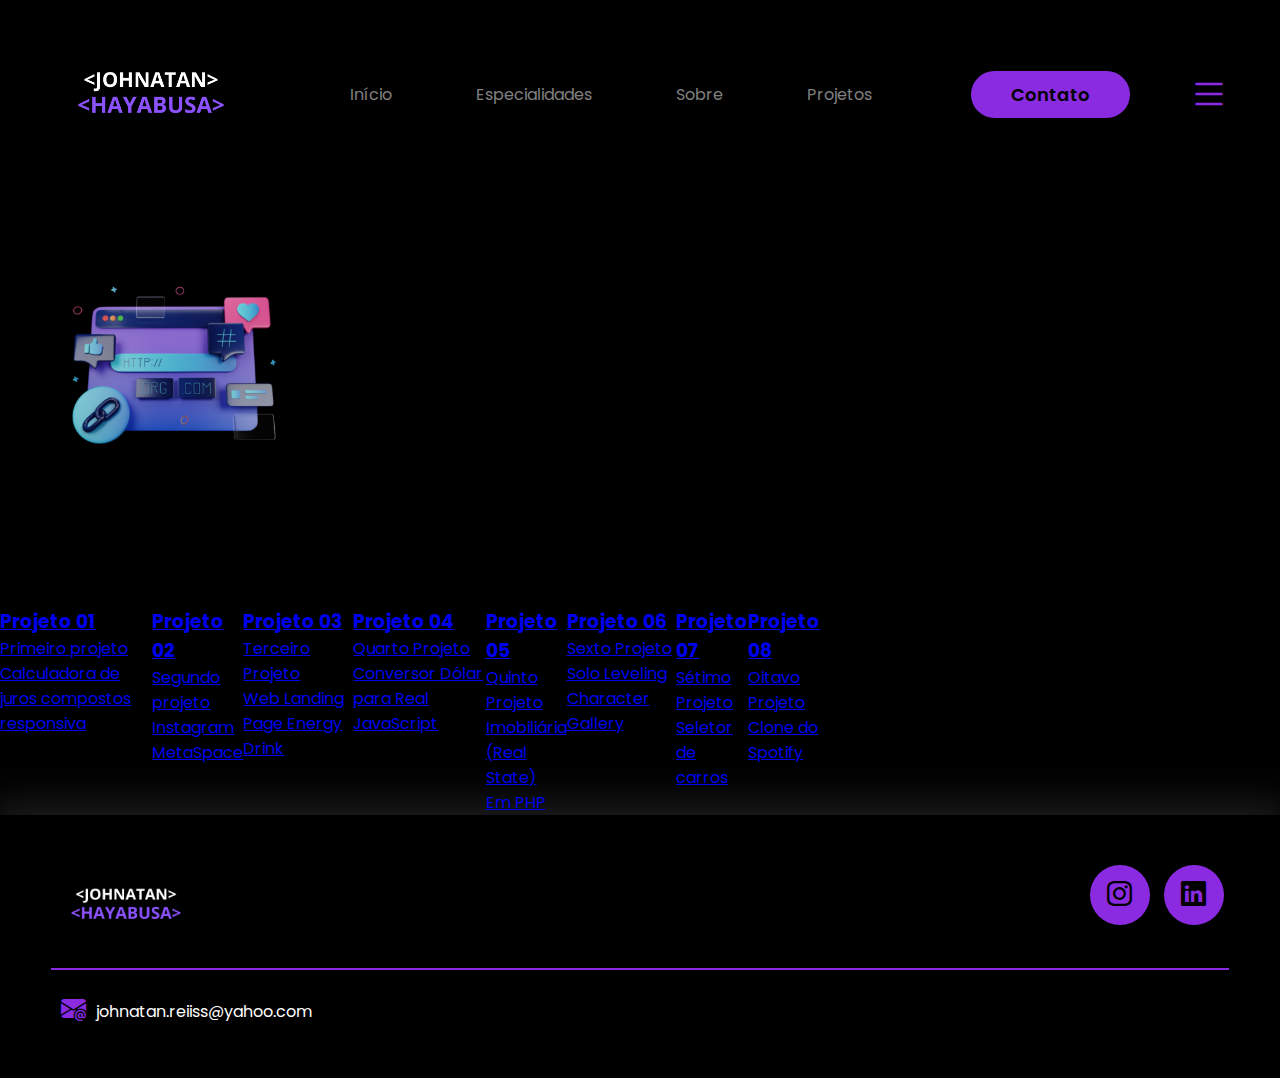
<file: index-projetos.html>
<!DOCTYPE html>
<html lang="pt-br">

<head>
    <meta charset="UTF-8">
    <meta name="viewport" content="width=device-width, initial-scale=1.0">
    <!-- GOOGLE FONTS -->
    <link rel="preconnect" href="https://fonts.googleapis.com">
    <link rel="preconnect" href="https://fonts.gstatic.com" crossorigin>
    <link
        href="https://fonts.googleapis.com/css2?family=Poppins:ital,wght@0,100;0,200;0,300;0,400;0,500;0,600;0,700;0,800;0,900;1,100;1,200;1,300;1,400;1,500;1,600;1,700;1,800;1,900&display=swap"
        rel="stylesheet">
    <!-- FECHAMENTO GOOGLE FONTS -->
    <!-- BOOTSTRAP ICONS -->
    <link rel="stylesheet" href="https://cdn.jsdelivr.net/npm/bootstrap-icons@1.11.3/font/bootstrap-icons.min.css">
    <!-- FECHAMENTO DO BOOTSTRAP ICONS -->
    <link rel="stylesheet" href="style.css">

    <script src="menu.js" defer></script>

    <title>Portfólio Johnatan Hayabusa</title>
</head>

<body>

    <header>
        <div class="interface">
            <div class="logo">
                <a href="index.html">
                    <img src="images/NEW LOGO.png" alt="logo do portfólio" width="200" height="auto">
                </a>
            </div><!--fechamento da div logo-->

            <nav class="menu-desktop">
                <ul>
                    <li><a href="index.html">Início</a></li>
                    <li><a href="index.especialidades.html">Especialidades</a></li>
                    <li><a href="index-sobre.html">Sobre</a></li>
                    <li><a href="index-projetos.html">Projetos</a></li>
                </ul>

            </nav>

            <div class="btn-contato">
                <a href="index-contato.html">
                    <button>Contato</button>
                </a>
            </div><!--fechamento da div btn-contato-->

            <div class="btn-abrir-menu" id="btn-menu">
                <i class="bi bi-list"></i>
            </div><!--fechamento da div btn-abrir-menu-->

            <div class="menu-mobile" id="menu-mobile">
                <div class="btn-fechar">
                    <i class="bi bi-x-lg"></i>
                </div><!--fechamento da div btn-fechar-->

                <nav>
                    <ul>
                        <li><a href="index.html">Início</a></li>
                        <li><a href="index.especialidades.html">Especialidades</a></li>
                        <li><a href="index-sobre.html">Sobre</a></li>
                        <li><a href="index-projetos.html">Projetos</a></li>
                        <li><a href="index-contato.html">Contato</a></li>
                    </ul>
                </nav>
            </div><!--fechamento da div menu-mobile-->

            <div class="overlay-menu" id="overlay-menu"></div>

        </div><!--fechamento da div interface-->
    </header>

    <main>
            <section class="fa-jin">
                <div class="interface">
                    <div class="animacao-global">
                        <img src="images/img animação projetos.png" alt="img projetos" width="350">
                    </div><!--fechamento da div animacao-blobal-->
                    <h2 class="fa-jin-h2">MEU <span>PORTFÓLIO.</span></h2>
                    <div class="flex">
                    </div><!--fechamento da div flex-->
                </div><!--fechamento da div interface-->
            </section><!--fechamento da section fa-jin-->

            <section class="card-projetos">
                <div class="interface">
                    <div class="flex">
                        <div class="card-box">
                            <i class="bi bi-code-square"></i>
                            <a href="https://johnreiiss.github.io/Calculadora-de-juros-compostos/" target="_blank">
                                <h3>Projeto 01</h3>
                            <p> Primeiro projeto <br> Calculadora de juros compostos responsiva</p>
                            </a>
                        </div><!--fechamento da card-box-->
                        <div class="card-box">
                            <i class="bi bi-code-square"></i>
                            <a href="https://johnreiiss.github.io/MetaSpace-Instagram/" target="_blank">
                                <h3>Projeto 02</h3>
                            <p>Segundo projeto <br> Instagram MetaSpace</p>
                            </a>
                        </div><!--fechamento da card-box-->
                        <div class="card-box">
                            <i class="bi bi-code-square"></i>
                            <a href="https://johnreiiss.github.io/EnergyDrink-Landing-Page/" target="_blank">
                                <h3>Projeto 03</h3>
                            <p>Terceiro Projeto <br> Web Landing Page Energy Drink</p>
                            </a>
                        </div><!--fechamento da card-box-->
                        <div class="card-box">
                            <i class="bi bi-code-square"></i>
                            <a href="https://johnreiiss.github.io/conversor-dolar-real-no-API/" target="_blank">
                                <h3>Projeto 04</h3>
                            <p>Quarto Projeto <br> Conversor Dólar para Real JavaScript</p>
                            </a>
                        </div><!--fechamento da card-box-->
                        <div class="card-box">
                            <i class="bi bi-code-square"></i>
                            <a href="https://github.com/JohnReiiss/Real_State" target="_blank">
                                <h3>Projeto 05</h3>
                            <p>Quinto Projeto <br> Imobiliária (Real State) <br> Em PHP</p>
                            </a>
                        </div><!--fechamento da card-box-->
                        <div class="card-box">
                            <i class="bi bi-code-square"></i>
                            <a href="https://johnreiiss.github.io/Solo-Leveling-Project-Front-End/" target="_blank">
                                <h3>Projeto 06</h3>
                            <p>Sexto Projeto <br> Solo Leveling Character Gallery</p>
                            </a>
                        </div><!--fechamento da card-box-->
                        <div class="card-box">
                            <i class="bi bi-code-square"></i>
                            <a href="https://johnreiiss.github.io/Seletor-de-Carros/" target="_blank">
                                <h3>Projeto 07</h3>
                            <p>Sétimo Projeto <br> Seletor de carros</p>
                            </a>
                        </div><!--fechamento da card-box-->
                        <div class="card-box">
                            <i class="bi bi-code-square"></i>
                            <a href="https://johnreiiss.github.io/Spotify-Clone/" target="_blank">
                                <h3>Projeto 08</h3>
                            <p>Oitavo Projeto <br> Clone do Spotify</p>
                            </a>
                        </div><!--fechamento da card-box-->
                        <div class="card-box">
                            <i class="bi bi-code-square"></i>
                            <h3>Projeto 09</h3>
                            <p>O nono projeto será adicionado até 17/01/2025.</p>
                        </div><!--fechamento da card-box-->
                        <div class="card-box">
                            <i class="bi bi-code-square"></i>
                            <h3>Demais projetos</h3>
                            <p>Para consultar demais projetos acesse o meu repositório no GitHub clicando no card.</p>
                        </div><!--fechamento da card-box-->
            </section>
    </main>

    <footer>
        <div class="interface">
            <div class="line-footer">
                <div class="flex">
                    <div class="logo-footer">
                        <img src="images/NEW LOGO.png" alt="logo do portfólio" width="150"
                            height="auto">
                    </div><!--fechamento da div logo-footer-->
                    <div class="btn-social">
                        <a href="https://www.instagram.com/hayabusa.johnatan/?__pwa=1" target="_blank"><button><i
                                    class="bi bi-instagram"></i></button></a>
                        <a href="https://www.linkedin.com/in/johnatan-dos-santos-reis-945092b7/"
                            target="_blank"><button><i class="bi bi-linkedin"></i></button></a>
                    </div><!--fechamento da div btn-social-->
                </div>
            </div><!--fechamento da div line-footer-->

            <div class="line-footer borda">
                <p><i class="bi bi-envelope-at-fill"></i><a
                        href="mailto:johnatan.reiiss@yahoo.com">johnatan.reiiss@yahoo.com</a></p>
            </div><!--fechamento da div line-footer-->
        </div><!--fechamento da div interface-->
    </footer>

</body>

</html>
</file>
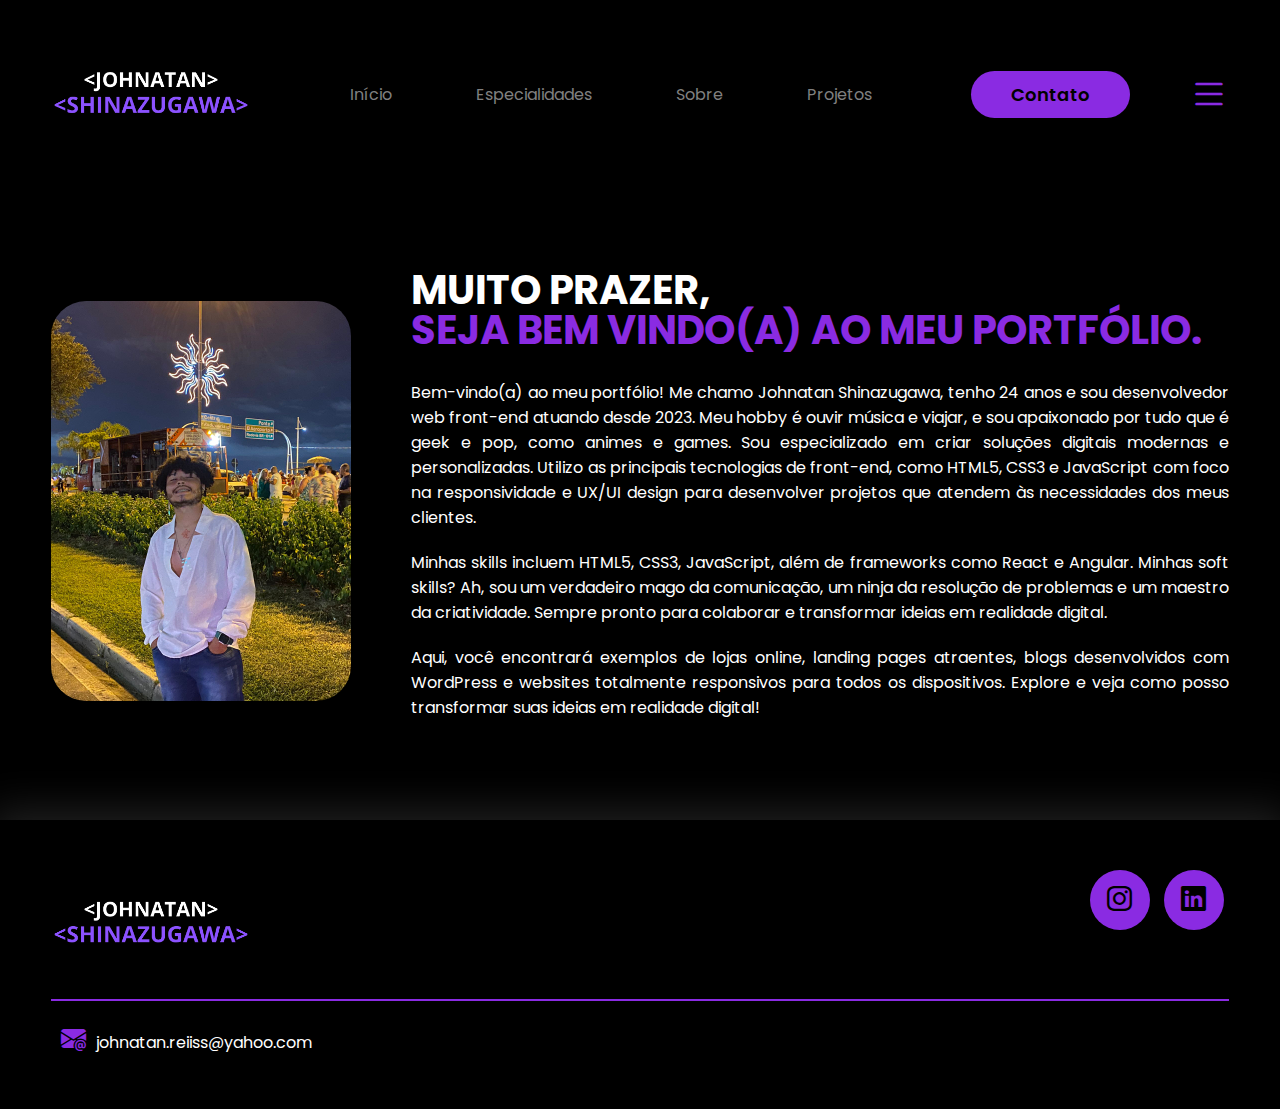
<file: index-sobre.html>
<!DOCTYPE html>
<html lang="pt-br">

<head>
    <meta charset="UTF-8">
    <meta name="viewport" content="width=device-width, initial-scale=1.0">
    <!-- GOOGLE FONTS -->
    <link rel="preconnect" href="https://fonts.googleapis.com">
    <link rel="preconnect" href="https://fonts.gstatic.com" crossorigin>
    <link
        href="https://fonts.googleapis.com/css2?family=Poppins:ital,wght@0,100;0,200;0,300;0,400;0,500;0,600;0,700;0,800;0,900;1,100;1,200;1,300;1,400;1,500;1,600;1,700;1,800;1,900&display=swap"
        rel="stylesheet">
    <!-- FECHAMENTO GOOGLE FONTS -->
    <!-- BOOTSTRAP ICONS -->
    <link rel="stylesheet" href="https://cdn.jsdelivr.net/npm/bootstrap-icons@1.11.3/font/bootstrap-icons.min.css">
    <!-- FECHAMENTO DO BOOTSTRAP ICONS -->
    <link rel="stylesheet" href="style.css">

    <script src="menu.js" defer></script>

    <title>Portfólio Johnatan Shinazugawa</title>
</head>

<body>

    <header>
        <div class="interface">
            <div class="logo">
                <a href="index.html">
                    <img src="images/nova logo do portfólio png.png" alt="logo do portfólio" width="200" height="auto">
                </a>
            </div><!--fechamento da div logo-->

            <nav class="menu-desktop">
                <ul>
                    <li><a href="index.html">Início</a></li>
                    <li><a href="index.especialidades.html">Especialidades</a></li>
                    <li><a href="index-sobre.html">Sobre</a></li>
                    <li><a href="index-projetos.html">Projetos</a></li>
                </ul>

            </nav>

            <div class="btn-contato">
                <a href="index-contato.html">
                    <button>Contato</button>
                </a>
            </div><!--fechamento da div btn-contato-->

            <div class="btn-abrir-menu" id="btn-menu">
                <i class="bi bi-list"></i>
            </div><!--fechamento da div btn-abrir-menu-->

            <div class="menu-mobile" id="menu-mobile">
                <div class="btn-fechar">
                    <i class="bi bi-x-lg"></i>
                </div><!--fechamento da div btn-fechar-->

                <nav>
                    <ul>
                        <li><a href="index.html">Início</a></li>
                        <li><a href="index.especialidades.html">Especialidades</a></li>
                        <li><a href="index-sobre.html">Sobre</a></li>
                        <li><a href="index-projetos.html">Projetos</a></li>
                        <li><a href="index-contato.html">Contato</a></li>
                    </ul>
                </nav>
            </div><!--fechamento da div menu-mobile-->

            <div class="overlay-menu" id="overlay-menu"></div>

        </div><!--fechamento da div interface-->
    </header>

    <main>
        <section class="sobre">
            <div class="interface">
                <div class="flex">
                    <div class="img-sobre">
                        <img src="images/foto de perfil conta microsoft.jpg" alt="img perfil portfólio" width="300" height="auto">
                    </div><!--fechamento da div img-sobre-->

                    <div class="txt-sobre">
                        <h2>MUITO PRAZER, <span>SEJA BEM VINDO(A) AO MEU PORTFÓLIO.</span></h2>
                        <p>Bem-vindo(a) ao meu portfólio! Me chamo Johnatan Shinazugawa, tenho 24 anos e sou desenvolvedor web front-end atuando desde 2023. Meu hobby é ouvir música e viajar, e sou apaixonado por tudo que é geek e pop, como animes e games. Sou especializado em criar soluções digitais modernas e personalizadas. Utilizo as principais tecnologias de front-end, como HTML5, CSS3 e JavaScript com foco na responsividade e UX/UI design para desenvolver projetos que atendem às necessidades dos meus clientes.</p>
                        <p>Minhas skills incluem HTML5, CSS3, JavaScript, além de frameworks como React e Angular. Minhas soft skills? Ah, sou um verdadeiro mago da comunicação, um ninja da resolução de problemas e um maestro da criatividade. Sempre pronto para colaborar e transformar ideias em realidade digital.</p>
                        <p>Aqui, você encontrará exemplos de lojas online, landing pages atraentes, blogs desenvolvidos com WordPress e websites totalmente responsivos para todos os dispositivos. Explore e veja como posso transformar suas ideias em realidade digital!</p>
                    </div><!--fechamento da div img-sobre-->
                </div><!--fechamento da div flex-->
            </div><!--fechamento da div interface-->
        </section><!--fechamento da section sobre-->

    </main>

    <footer>
        <div class="interface">
            <div class="line-footer">
                <div class="flex">
                    <div class="logo-footer">
                        <img src="images/nova logo do portfólio png.png" alt="logo do portfólio" width="200"
                            height="auto">
                    </div><!--fechamento da div logo-footer-->
                    <div class="btn-social">
                        <a href="https://www.instagram.com/shinazugawa.johnatan/?__pwa=1" target="_blank"><button><i
                                    class="bi bi-instagram"></i></button></a>
                        <a href="https://www.linkedin.com/in/johnatan-dos-santos-reis-945092b7/"
                            target="_blank"><button><i class="bi bi-linkedin"></i></button></a>
                    </div><!--fechamento da div btn-social-->
                </div>
            </div><!--fechamento da div line-footer-->

            <div class="line-footer borda">
                <p><i class="bi bi-envelope-at-fill"></i><a
                        href="mailto:johnatan.reiiss@yahoo.com">johnatan.reiiss@yahoo.com</a></p>
            </div><!--fechamento da div line-footer-->
        </div><!--fechamento da div interface-->
    </footer>

</body>

</html>
</file>
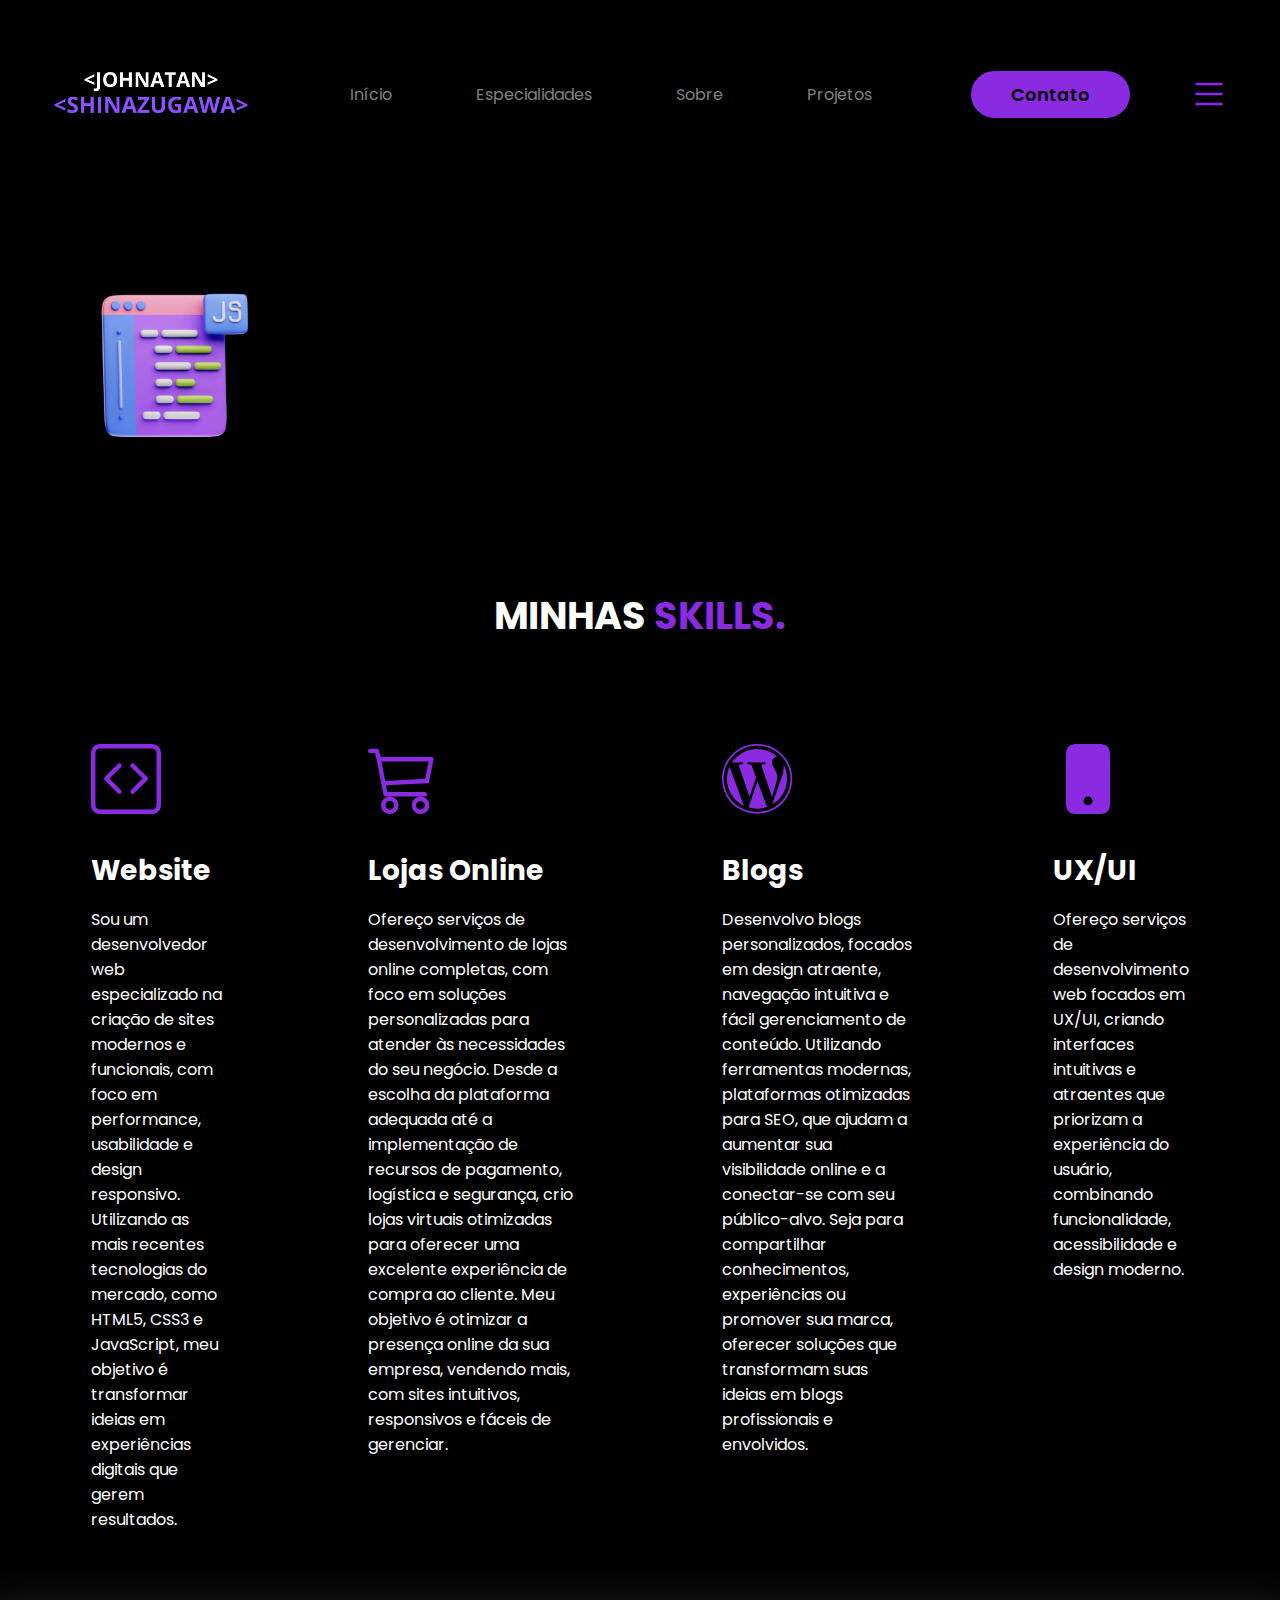
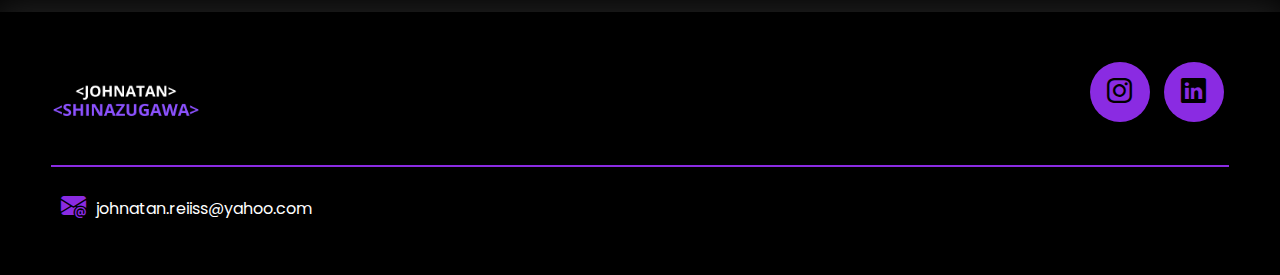
<file: index.especialidades.html>
<!DOCTYPE html>
<html lang="pt-br">

<head>
    <meta charset="UTF-8">
    <meta name="viewport" content="width=device-width, initial-scale=1.0">
    <!-- GOOGLE FONTS -->
    <link rel="preconnect" href="https://fonts.googleapis.com">
    <link rel="preconnect" href="https://fonts.gstatic.com" crossorigin>
    <link
        href="https://fonts.googleapis.com/css2?family=Poppins:ital,wght@0,100;0,200;0,300;0,400;0,500;0,600;0,700;0,800;0,900;1,100;1,200;1,300;1,400;1,500;1,600;1,700;1,800;1,900&display=swap"
        rel="stylesheet">
    <!-- FECHAMENTO GOOGLE FONTS -->
    <!-- BOOTSTRAP ICONS -->
    <link rel="stylesheet" href="https://cdn.jsdelivr.net/npm/bootstrap-icons@1.11.3/font/bootstrap-icons.min.css">
    <!-- FECHAMENTO DO BOOTSTRAP ICONS -->
    <link rel="stylesheet" href="style.css">

    <script src="menu.js" defer></script>

    <title>Portfólio Johnatan Shinazugawa</title>
</head>

<body>

    <header>
        <div class="interface">
            <div class="logo">
                <a href="index.html">
                    <img src="images/nova logo do portfólio png.png" alt="logo do portfólio" width="200" height="auto">
                </a>
            </div><!--fechamento da div logo-->

            <nav class="menu-desktop">
                <ul>
                    <li><a href="index.html">Início</a></li>
                    <li><a href="index.especialidades.html">Especialidades</a></li>
                    <li><a href="index-sobre.html">Sobre</a></li>
                    <li><a href="index-projetos.html">Projetos</a></li>
                </ul>

            </nav>

            <div class="btn-contato">
                <a href="index-contato.html">
                    <button>Contato</button>
                </a>
            </div><!--fechamento da div btn-contato-->

            <div class="btn-abrir-menu" id="btn-menu">
                <i class="bi bi-list"></i>
            </div><!--fechamento da div btn-abrir-menu-->

            <div class="menu-mobile" id="menu-mobile">
                <div class="btn-fechar">
                    <i class="bi bi-x-lg"></i>
                </div><!--fechamento da div btn-fechar-->

                <nav>
                    <ul>
                        <li><a href="index.html">Início</a></li>
                        <li><a href="index.especialidades.html">Especialidades</a></li>
                        <li><a href="index-sobre.html">Sobre</a></li>
                        <li><a href="index-projetos.html">Projetos</a></li>
                        <li><a href="index-contato.html">Contato</a></li>
                    </ul>
                </nav>
            </div><!--fechamento da div menu-mobile-->

            <div class="overlay-menu" id="overlay-menu"></div>

        </div><!--fechamento da div interface-->
    </header>
    <main>
        <section class="img-global-animado">
            <div class="interface">
                <div class="flex">
                    <div class="animacao-global">
                        <img src="images/img animação skills.png" alt="img especialidades" width="350">
                    </div><!--fechamento da div animacao-global-->
                </div><!--fechamento da div flex-->
            </div><!--fechamento da div interface-->
        </section><!--fechamento da section img-global-animado-->

        <section class="especialidades">
            <div class="interface">
                <h2 class="titulo">MINHAS <span>SKILLS.</span></h2>
                <div class="flex">
                    <div class="skills-box">
                        <i class="bi bi-code-square"></i>
                        <h3>Website</h3>
                        <p>Sou um desenvolvedor web especializado na criação de sites modernos e funcionais, com foco em performance, usabilidade e design responsivo. Utilizando as mais recentes tecnologias do mercado, como HTML5, CSS3 e JavaScript, meu objetivo é transformar ideias em experiências
                        digitais que gerem resultados.</p>
                    </div><!--fechamento da div slills-box-->
                    <div class="skills-box">
                        <i class="bi bi-cart3"></i>
                        <h3>Lojas Online</h3>
                        <p>Ofereço serviços de desenvolvimento de lojas online completas, com foco em soluções personalizadas para atender às necessidades do seu negócio. Desde a escolha da plataforma adequada até a implementação de recursos de pagamento, logística e segurança, crio lojas virtuais otimizadas para oferecer uma excelente experiência de compra ao cliente. Meu objetivo é otimizar a presença online da sua empresa, vendendo mais, com sites intuitivos, responsivos e fáceis de gerenciar.</p>
                    </div><!--fechamento da div slills-box-->
                    <div class="skills-box">
                        <i class="bi bi-wordpress"></i>
                        <h3>Blogs</h3>
                        <p>Desenvolvo blogs personalizados, focados em design atraente, navegação intuitiva e fácil gerenciamento de conteúdo. Utilizando ferramentas modernas, plataformas otimizadas para SEO, que ajudam a aumentar sua visibilidade online e a conectar-se com seu público-alvo. Seja para compartilhar conhecimentos, experiências ou promover sua marca, oferecer soluções que transformam suas ideias em blogs profissionais e envolvidos.</p>
                    </div><!--fechamento da div slills-box-->
                    <div class="skills-box">
                        <i class="bi bi-phone-fill"></i>
                        <h3>UX/UI</h3>
                        <p>Ofereço serviços de desenvolvimento web focados em UX/UI, criando interfaces intuitivas e atraentes que priorizam a experiência do usuário, combinando funcionalidade, acessibilidade e design moderno.</p>
                    </div><!--fechamento da div slills-box-->
                </div><!--fechamento da div flex-->
            </div><!--fechamento da div interface-->
        </section><!--fechamento da section especialidades-->
    </main>

    <footer>
        <div class="interface">
            <div class="line-footer">
                <div class="flex">
                    <div class="logo-footer">
                        <img src="images/nova logo do portfólio png.png" alt="logo do portfólio" width="150"
                            height="auto">
                    </div><!--fechamento da div logo-footer-->
                    <div class="btn-social">
                        <a href="https://www.instagram.com/shinazugawa.johnatan/?__pwa=1" target="_blank"><button><i
                                    class="bi bi-instagram"></i></button></a>
                        <a href="https://www.linkedin.com/in/johnatan-dos-santos-reis-945092b7/"
                            target="_blank"><button><i class="bi bi-linkedin"></i></button></a>
                    </div><!--fechamento da div btn-social-->
                </div>
            </div><!--fechamento da div line-footer-->

            <div class="line-footer borda">
                <p><i class="bi bi-envelope-at-fill"></i><a
                        href="mailto:johnatan.reiiss@yahoo.com">johnatan.reiiss@yahoo.com</a></p>
            </div><!--fechamento da div line-footer-->
        </div><!--fechamento da div interface-->
    </footer>

</body>

</html>
</file>
<file: style.css>
/* ESTILO GERAL */
* {
    margin: 0;
    padding: 0;
    box-sizing: border-box;
    font-family: "Poppins", sans-serif;
}

body {
    background-color: black;
    height: 100vh;
}

.interface {
    max-width: 1280px;
    margin: 0 auto;
}

.flex {
    display: flex;
}

.btn-contato button {
    padding: 10px 40px;
    font-size: 18px;
    font-weight: 600;
    background-color: blueviolet;
    border: 0;
    border-radius: 30px;
    cursor: pointer;
    transition: .5s;
}

h2.titulo {
    color: white;
    font-size: 38px;
    text-align: center;
}

h2.titulo span {
    color: blueviolet;
}

button:hover,
form .btn-enviar input:hover {
    box-shadow: 0px 0px 8px blueviolet;
    transform: scale(1.05);
}

/* ESTILO DO CABEÇALHO */
header {
    padding: 40px 4%;
}

header>.interface {
    display: flex;
    align-items: center;
    justify-content: space-between;
}

header a {
    color: gray;
    ;
    text-decoration: none;
    display: inline-block;
    transition: .5s;
}

header nav.menu-desktop a:hover {
    color: white;
    transform: scale(1.05);
}

header nav ul {
    list-style-type: none;
}

header nav.menu-desktop ul li {
    display: inline-block;
    padding: 0 40px;
}

/* ESTILO DO MENU MOBILE */
.btn-abrir-menu i {
    color: blueviolet;
    font-size: 40px;
}

.menu-mobile {
    background-color: black;
    height: 100vh;
    position: fixed;
    top: 0;
    right: 0;
    z-index: 99999;
    width: 0%;
    overflow: hidden;
    transition: .5s;
}

.menu-mobile.abrir-menu {
    width: 70%;
}

.menu-mobile.abrir-menu ~ .overlay-menu{
    display: block;
}

.menu-mobile .btn-fechar {
    padding: 20px 5%;
}

.menu-mobile .btn-fechar i {
    color: blueviolet;
    font-size: 40px;
}

.menu-mobile nav ul {
    text-align: right;
}

.menu-mobile nav ul li a {
    color: white;
    font-size: 20px;
    font-weight: 300;
    padding: 20px 8%;
    display: block;
}

.menu-mobile nav ul li a:hover {
    background-color: blueviolet;
    color: black;
}

.overlay-menu {
    background-color: rgba(0, 0, 0, 0.538);
    width: 100%;
    height: 100%;
    position: fixed;
    top: 0;
    left: 0;
    z-index: 88888;
    display: none;
}

/* ESTILO DO TOPO DO SITE */
section.topo-do-site {
    padding: 40px 4%;
}

section.topo-do-site .flex {
    align-items: center;
    justify-content: center;
    gap: 90px;
}

.topo-do-site h1 {
    color: white;
    font-size: 42px;
    line-height: 40px;
}

.topo-do-site .txt-topo-site h1 span {
    color: blueviolet;
}

.topo-do-site .txt-topo-site p {
    color: white;
    margin: 40px 0;
}

.topo-do-site .img-topo-site img {
    position: relative;
    animation: elevar 2s ease-in-out infinite alternate;
}

@keyframes elevar {
    0% {
        top: 0;
    }

    100% {
        top: 30px;
    }
}

/* ESTILO DAS ESPECIALIDADES */
section.especialidades {
    padding: 40px 4%;
}

section.especialidades .flex {
    gap: 60px;
}

.especialidades .skills-box {
    color: white;
    padding: 40px;
    border-radius: 20px;
    margin-top: 45px;
    transition: .5s;
}

.especialidades .skills-box:hover {
    transform: scale(1.05);
    box-shadow: 0 0 8px rgba(255, 255, 255, 0.638);
}

.especialidades .skills-box i {
    font-size: 70px;
    color: blueviolet;
}

.especialidades .skills-box h3 {
    font-size: 28px;
    margin: 15px 0;
}

/* ESTILO DO SOBRE */
section.sobre {
    padding: 80px 4%;
}

.img-sobre img {
    border-radius: 35px;
}

section.sobre .flex {
    align-items: center;
    gap: 60px;
}

.sobre .txt-sobre {
    color: white;
}

.sobre .txt-sobre h2 {
    font-size: 40px;
    line-height: 40px;
    margin-bottom: 30px;
}

.sobre .txt-sobre h2 span {
    color: blueviolet;
    display: block;
}


.sobre .txt-sobre p {
    margin: 20px 0;
    text-align: justify;
}

.btn-social button {
    width: 60px;
    height: 60px;
    border-radius: 50%;
    border: 0;
    background-color: blueviolet;
    font-size: 25px;
    cursor: pointer;
    margin: 0 5px;
    transition: .5s;
}

/* ESTILO DO PORTFÓLIO */
section.portfolio {
    padding: 80px 4%;
    box-shadow: 0 0 40px 10px rgba(255, 255, 255, 0.131);
}

section.portfolio .flex {
    justify-content: space-around;
    margin-top: 60px;
}

.img-port {
    width: 360px;
    height: 460px;
    background-size: cover;
    background-position: 100% 0%;
    transition: 6s;
    cursor: pointer;
    border-radius: 40px;
    position: relative;
}

.img-port:hover {
    background-position: 100% 100%;
}

.overlay {
    position: absolute;
    top: 0;
    left: 0;
    width: 100%;
    height: 100%;
    background-color: rgba(0, 0, 0, 0.649);
    border-radius: 40px;
    display: flex;
    align-items: center;
    justify-content: center;
    font-size: 24px;
    font-weight: 600;
    color: white;
    opacity: 0;
    transition: .5s;
}

.overlay:hover {
    opacity: 1;
}

/* ESTILO DO FORM DE CONTATO */
section.forms {
    padding: 80px 4%;
}

form {
    max-width: 500px;
    margin: 0 auto;
    display: flex;
    justify-content: center;
    flex-direction: column;
    gap: 10px;
    margin-top: 40px;
}

form input,
form textarea {
    width: 100%;
    background-color: rgba(128, 128, 128, 0.307);
    border: 0;
    outline: 0;
    padding: 20px 15px;
    border-radius: 15px;
    color: white;
    font-size: 18px;
}

form textarea {
    resize: none;
    max-height: 150px;
}

form .btn-enviar {
    margin-top: 20px;
    text-align: center;
}

form .btn-enviar input {
    width: 120px;
    background-color: blueviolet;
    color: black;
    font-weight: 700;
    cursor: pointer;
    transition: .5s;
}

/* ESTILO DO RODAPÉ */
footer {
    padding: 30px 4%;
    box-shadow: 0 0 40px 10px rgba(255, 255, 255, 0.131);
}

footer .flex {
    justify-content: space-between;
}

footer .line-footer {
    padding: 20px 0;
}

.borda {
    border-top: 2px solid blueviolet;
}

footer .line-footer p i {
    color: blueviolet;
    font-size: 25px;
    padding: 10px;
}

footer .line-footer p a {
    color: white;
    text-decoration: none;
}

@media screen and (max-width: 1020px) {

    /* RESPONSIVO DAS CLASSES GERAIS */
    .flex {
        flex-direction: column;
    }

    h2.titulo {
        font-size: 35px;
        line-height: 30px;
    }

    /* RESPONSIVO DO CABEÇALHO */
    .menu-desktop,
    .btn-contato {
        display: none;
    }

    /* RESPONSIVIDADE DO TOPO DO SITE */
    section.topo-do-site .flex {
        gap: 40px;
    }

    section.topo-do-site {
        padding: 20px 8%;
    }

    .topo-do-site h1 {
        font-size: 30px;
    }

    .topo-do-site .img-topo-site img {
        width: 100%;
    }

    /* RESPONSIVO DAS ESPECIALIDADES */
    section.especialidades {
        padding: 40px 8%;
    }

    /* RESPONSIVO DO SOBRE */
    section.sobre {
        padding: 80px 8%;
    }

    .sobre .txt-sobre h2 {
        font-size: 33px;
        line-height: 35px;
        text-align: center;
    }

    .btn-social {
        text-align: center;
    }

    /* RESPONSIVO DO PORTFÓLIO */
    section.portfolio {
        padding: 80px 8%;
    }

    .img-port {
        width: 100%;
        max-width: 360px;
        margin: 0 auto;
    }

    section.portfolio .flex {
        gap: 60px;
    }

    /* RESPONSIVO DO RODAPÉ */
    footer .flex {
        flex-direction: column;
    }

    footer .line-footer {
        text-align: center;
    }
}
</file>
